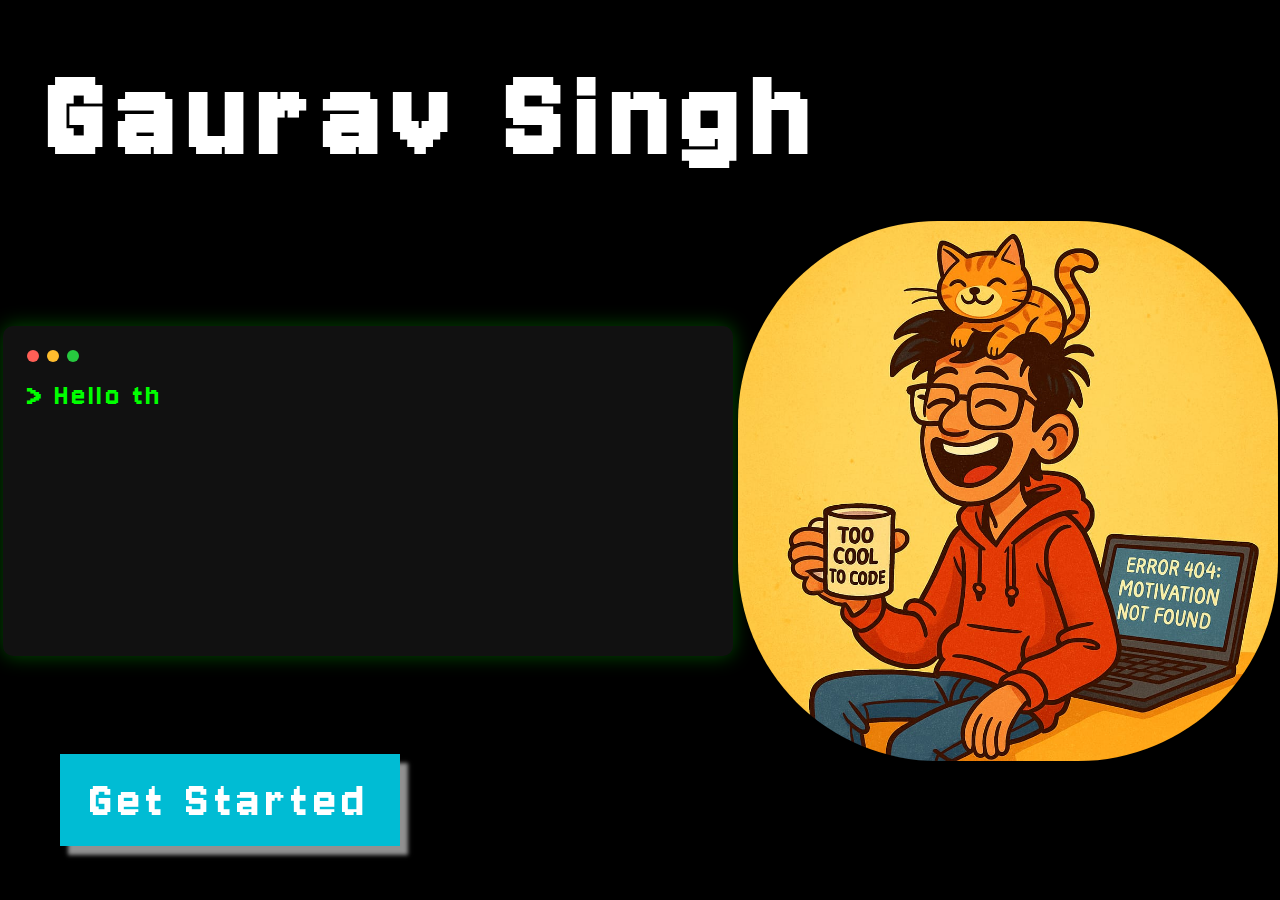
<file: index.html>
<!DOCTYPE html>
<html lang="en">
  <head>
    <meta charset="UTF-8" />
    <meta name="viewport" content="width=device-width, initial-scale=1.0" />
    <title>Gaurav Singh - Portfolio Landing Page</title>
    <link
      href="https://fonts.googleapis.com/css2?family=Jersey+10&display=swap"
      rel="stylesheet" />
    <style>

      * {
        letter-spacing: 0.1em;
        margin: 0;
        padding: 0;
        box-sizing: border-box;
      }

      body {
        font-family: "Jersey 10", sans-serif;
        background-color: #000;
        color: #fff;
        overflow-x: hidden;
      }

      main {
        height: 100vh;
        width: 100vw;
      }

      .content {
        height: 100%;
        display: flex;
        flex-direction: column;
        justify-content: space-around;
      }

      .ti-container {
        margin-top: 50px;
        display: flex;
        justify-content: space-around;
        align-items: center;
        height: 330px;
      }

      .img {
        height: 540px;
        width: 540px;
        margin: 50px 0;
        border-radius: 200px;
        overflow: hidden;
      }

      button {
        margin: 10px 60px;
        border: none;
        background-color: #00bcd4;
        color: #ffffff;
        height: 92px;
        width: 340px;
        font-size: 3.4rem;
        font-family: "Jersey 10", sans-serif;
        cursor: pointer;
        box-shadow: 8px 9px 4px 0px rgba(255, 255, 255, 0.57);
      }

      button:hover {
        box-shadow: 12px 12px 8px 0px rgba(255, 255, 255, 0.57);
      }

      .img img {
        height: 100%;
        width: 100%;
        object-fit: cover;
      }

      .img:hover {
        transform: scale(1.02);
        box-shadow: 0 0 30px rgba(251, 199, 71, 0.5);
      }

      #main-heading {
        font-size: 8.4rem;
        margin: 0px 50px;
      }

      .terminal-hero {
        display: flex;
        flex-direction: column;
        justify-content: center;
        align-items: center;
      }

      .terminal {
        background: #111;
        padding: 1.5rem;
        border-radius: 10px;
        width: 730px;

        height: 330px;
        box-shadow: 0 0 20px rgba(0, 255, 0, 0.3);
      }

      .terminal-header {
        display: flex;
        gap: 0.5rem;
        margin-bottom: 1rem;
      }

      .dot {
        width: 12px;
        height: 12px;
        border-radius: 50%;
      }

      .red {
        background: #ff5f56;
      }

      .yellow {
        background: #ffbd2e;
      }

      .green {
        background: #27c93f;
      }

      .terminal-body p {
        margin: 0.4rem 0;
        white-space: pre;
        color: #00ff00;
        font-size: 2rem;
      }

      .terminal-input {
        margin-top: 1.5rem;
        display: flex;
        align-items: center;
        font-family: "Courier New", monospace;
        font-size: 1rem;
        color: #00ff00;
      }

      .terminal-input span {
        margin-right: 0.5rem;
      }

      .terminal-input input {
        background: transparent;
        border: none;
        border-bottom: 2px solid #00ff00;
        color: #00ff00;
        outline: none;
        font-family: inherit;
        font-size: inherit;
        caret-color: #00ff00;
        width: 220px;
      }

      .terminal-input input::placeholder {
        color: #00aa00;
        opacity: 0.6;
      }

      @media screen and (max-width: 768px) {
        main {
          height: auto;
          min-height: 100vh;
        }

        .content {
          justify-content: flex-start;
          padding: 20px 0;
        }

        #main-heading {
          font-size: 4rem;
          margin: 20px 20px;
          text-align: center;
        }

        .ti-container {
          flex-direction: column;
          margin-top: 20px;
          height: auto;
          gap: 30px;
        }

        .img {
          height: 250px;
          width: 250px;
          margin: 20px 0;
          order: -1;
        }

        .terminal {
          width: 90vw;
          max-width: 500px;
          height: auto;
          min-height: 280px;
          padding: 1rem;
        }

        .terminal-body p {
          font-size: 1.2rem;
        }

        .terminal-input {
          margin-top: 1rem;
          font-size: 0.9rem;
        }

        .terminal-input input {
          width: 180px;
        }

        button {
          margin: 20px auto;
          width: 280px;
          height: 70px;
          font-size: 2.5rem;
        }
      }

      @media screen and (max-width: 480px) {
        #main-heading {
          font-size: 3.5rem;
          margin: 15px 15px;
        }

        .img {
          height: 200px;
          width: 200px;
          margin: 15px 0;
        }

        .terminal {
          width: 92vw;
          padding: 0.8rem;
        }

        .terminal-body p {
          font-size: 1.1rem;
          margin: 1.5rem 0;
        }

        .terminal-input {
          font-size: 0.8rem;
        }

        .terminal-input input {
          width: 150px;
          font-size: 1.1rem;
        }

        button {
          width: 240px;
          height: 60px;
          font-size: 2rem;
          margin: 60px auto;
        }
      }
    </style>
  </head>
  <body>
    <main>
      <div class="content">
        <h1 id="main-heading">Gaurav Singh</h1>
        <div class="ti-container">
          <section class="terminal-hero">
            <div class="terminal">
              <div class="terminal-header">
                <span class="dot red"></span>
                <span class="dot yellow"></span>
                <span class="dot green"></span>
              </div>
              <div class="terminal-body" id="terminal-body"></div>
              <div
                class="terminal-input"
                id="terminal-input"
                style="display: none">
                <span>> </span>
                <input
                  type="text"
                  id="terminal-command"
                  placeholder="run portfolio()"
                  autofocus />
              </div>
            </div>
          </section>
          <div class="img"><img src="landing.jpg" alt="" /></div>
        </div>
        <button onclick="window.location.href='main.html'">Get Started</button>
      </div>
      <script>

        const terminalLines = [
          "> Hello there, welcome to Gaurav.exe",
          "> Initializing portfolio...",
          "> Loading... ██████████████▒▒",
          "> Ready to deploy...",
        ];

        const container = document.getElementById("terminal-body");
        const inputWrapper = document.getElementById("terminal-input");
        const commandInput = document.getElementById("terminal-command");

        let lineIndex = 0;
        let charIndex = 0;
        let currentP = null;

        function typeLine() {
          if (lineIndex < terminalLines.length) {
            if (!currentP) {
              currentP = document.createElement("p");
              container.appendChild(currentP);
            }

            const currentLine = terminalLines[lineIndex];
            currentP.textContent += currentLine.charAt(charIndex);
            charIndex++;

            if (charIndex < currentLine.length) {
              setTimeout(typeLine, 70);
            } else {
              lineIndex++;
              charIndex = 0;
              currentP = null;
              setTimeout(typeLine, 500);
            }
          } else {
            inputWrapper.style.display = "flex";
            commandInput.focus();
          }
        }

        window.onload = typeLine; // This lines runs the typeline function when site loads

        commandInput.addEventListener("keydown", function (e) {
          if (e.key === "Enter") {
            const input = this.value.trim().toLowerCase();

            if (
              input === "run portfolio()" ||
              input === "./launch.sh" ||
              input === "start"
            ) {
              window.location.href = "main.html";
            } else {
              alert("bash: command not found 🤖");
            }
          }
        });
      </script>
    </main>
  </body>
</html>
</file>
